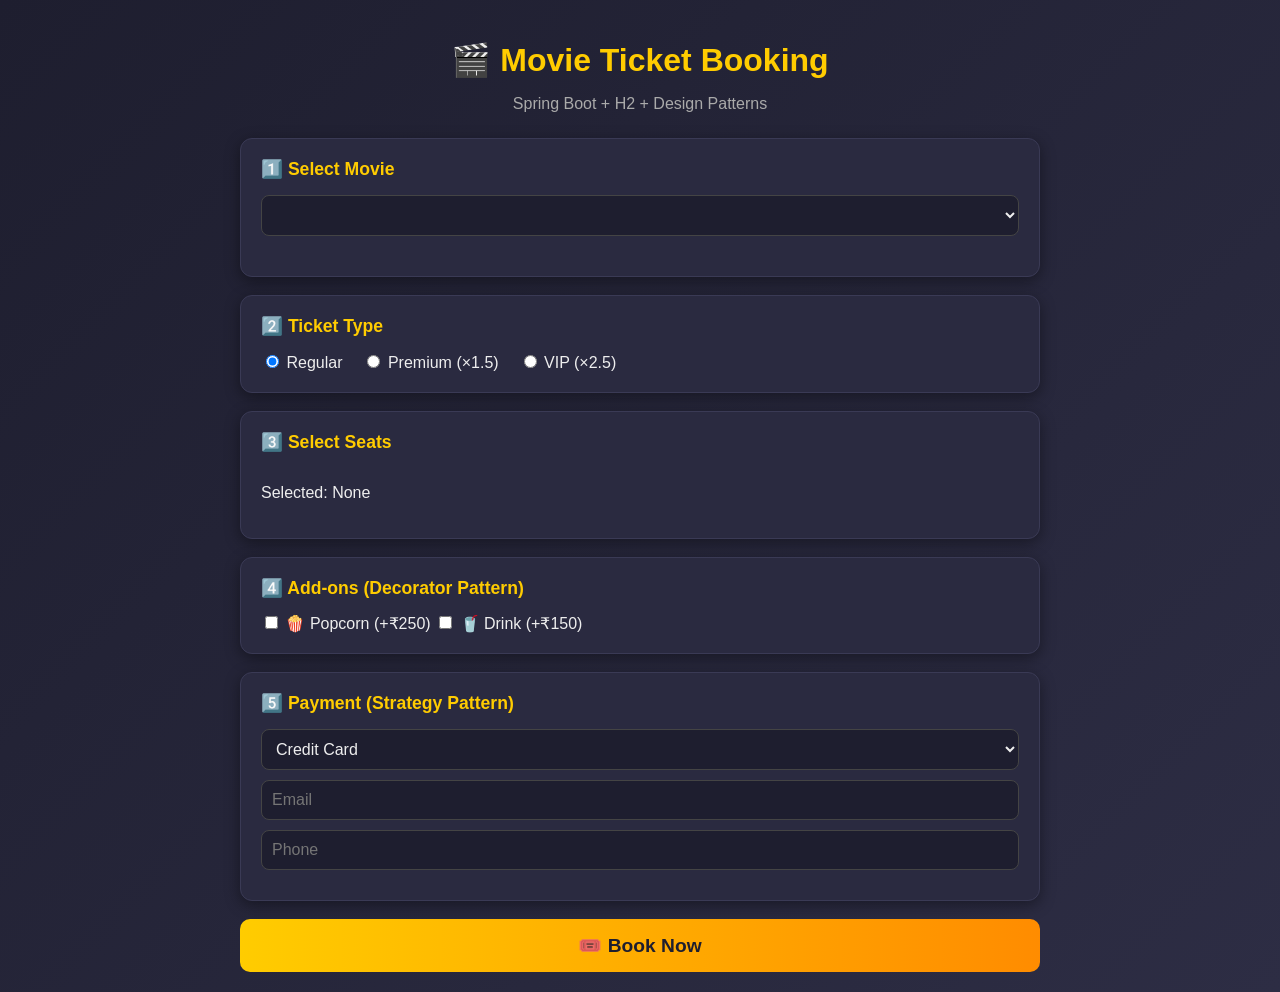
<file: frontend/index.html>
<!DOCTYPE html>
<html lang="en">
<head>
<meta charset="UTF-8"/>
<meta name="viewport" content="width=device-width, initial-scale=1.0"/>
<title>🎬 Movie Ticket Booking</title>
<link rel="stylesheet" href="style.css"/>
</head>
<body>
<div class="container">
    <h1>🎬 Movie Ticket Booking</h1>
    <p class="subtitle">Spring Boot + H2 + Design Patterns</p>

    <section class="card">
        <h2>1️⃣ Select Movie</h2>
        <select id="movieSelect"></select>
        <div id="showList" class="show-list"></div>
    </section>

    <section class="card">
        <h2>2️⃣ Ticket Type</h2>
        <div class="options">
            <label><input type="radio" name="ticketType" value="REGULAR" checked/> Regular</label>
            <label><input type="radio" name="ticketType" value="PREMIUM"/> Premium (×1.5)</label>
            <label><input type="radio" name="ticketType" value="VIP"/> VIP (×2.5)</label>
        </div>
    </section>

    <section class="card">
        <h2>3️⃣ Select Seats</h2>
        <div id="seatGrid" class="seat-grid"></div>
        <p>Selected: <span id="selectedSeats">None</span></p>
    </section>

    <section class="card">
        <h2>4️⃣ Add-ons (Decorator Pattern)</h2>
        <label><input type="checkbox" id="popcorn"/> 🍿 Popcorn (+₹250)</label>
        <label><input type="checkbox" id="drink"/> 🥤 Drink (+₹150)</label>
    </section>

    <section class="card">
        <h2>5️⃣ Payment (Strategy Pattern)</h2>
        <select id="paymentMethod">
            <option value="CREDIT_CARD">Credit Card</option>
            <option value="UPI">UPI</option>
            <option value="WALLET">Wallet</option>
        </select>
        <input type="email" id="userEmail" placeholder="Email"/>
        <input type="text" id="userPhone" placeholder="Phone"/>
    </section>

    <button id="bookBtn" class="book-btn">🎟️ Book Now</button>
    <section id="result" class="card result hidden"></section>
</div>
<script src="script.js"></script>
</body>
</html>
</file>
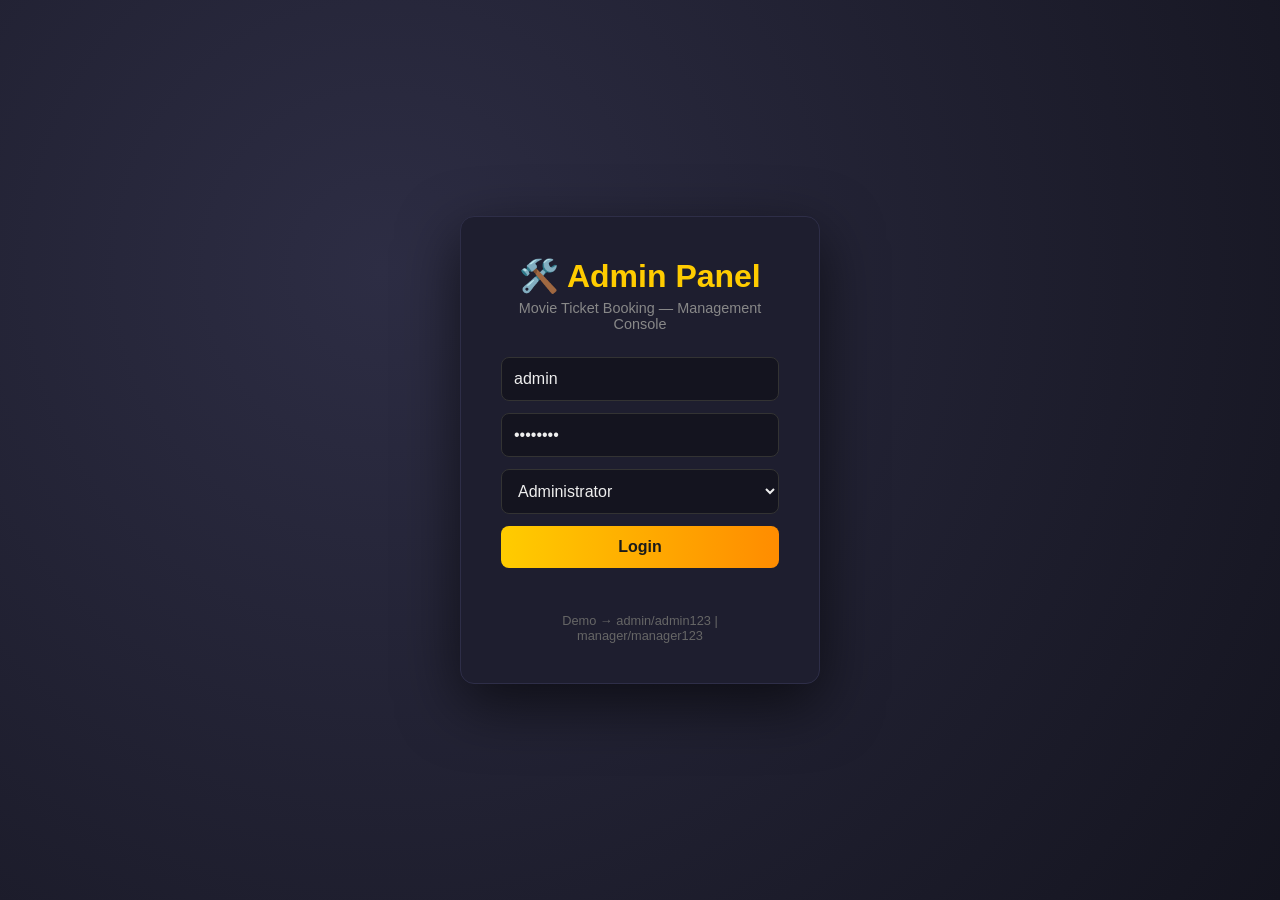
<file: frontend/admin.html>
<!DOCTYPE html>
<html lang="en">
<head>
<meta charset="UTF-8"/>
<meta name="viewport" content="width=device-width, initial-scale=1.0"/>
<title>🛠️ Admin Panel — Movie Booking</title>
<link rel="stylesheet" href="admin.css"/>
</head>
<body>

<div id="loginScreen" class="login-screen">
    <div class="login-box">
        <h1>🛠️ Admin Panel</h1>
        <p class="muted">Movie Ticket Booking — Management Console</p>
        <input type="text" id="adminUser" placeholder="Username" value="admin"/>
        <input type="password" id="adminPass" placeholder="Password" value="admin123"/>
        <select id="adminRole">
            <option value="ADMIN">Administrator</option>
            <option value="MANAGER">Manager</option>
        </select>
        <button id="loginBtn" class="primary-btn">Login</button>
        <p id="loginError" class="error"></p>
        <p class="hint">Demo → admin/admin123 | manager/manager123</p>
    </div>
</div>

<div id="dashboard" class="dashboard hidden">
    <aside class="sidebar">
        <h2>🎬 Admin</h2>
        <nav>
            <a class="nav-item active" data-tab="overview">📊 Overview</a>
            <a class="nav-item" data-tab="bookings">🎟️ Bookings</a>
            <a class="nav-item" data-tab="analytics">📈 Analytics</a>
            <a class="nav-item" data-tab="tools">⚙️ Tools</a>
        </nav>
        <div class="user-info">
            <p><b id="loggedUser">admin</b></p>
            <p class="muted" id="loggedRole">ADMIN</p>
            <button id="logoutBtn" class="logout-btn">Logout</button>
        </div>
    </aside>

    <main class="main">
        <section id="tab-overview" class="tab active">
            <h1>Dashboard Overview</h1>
            <div class="kpi-grid">
                <div class="kpi-card"><p class="kpi-label">Total Bookings</p><p class="kpi-value" id="kpiTotal">0</p></div>
                <div class="kpi-card"><p class="kpi-label">Confirmed</p><p class="kpi-value green" id="kpiConfirmed">0</p></div>
                <div class="kpi-card"><p class="kpi-label">Cancelled</p><p class="kpi-value red" id="kpiCancelled">0</p></div>
                <div class="kpi-card"><p class="kpi-label">Total Revenue</p><p class="kpi-value gold" id="kpiRevenue">₹0</p></div>
            </div>
            <h2>Recent Bookings</h2>
            <table class="data-table">
                <thead><tr><th>ID</th><th>Movie</th><th>Seats</th><th>Amount</th><th>Status</th></tr></thead>
                <tbody id="recentBookingsBody"></tbody>
            </table>
        </section>

        <section id="tab-bookings" class="tab">
            <h1>All Bookings</h1>
            <div class="filter-bar">
                <label>Filter by Status:</label>
                <select id="statusFilter">
                    <option value="">All</option>
                    <option value="CONFIRMED">Confirmed</option>
                    <option value="CANCELLED">Cancelled</option>
                </select>
                <button id="refreshBtn" class="secondary-btn">🔄 Refresh</button>
            </div>
            <table class="data-table">
                <thead><tr><th>ID</th><th>Movie</th><th>Show</th><th>Type</th>
                <th>Seats</th><th>Add-ons</th><th>Amount</th><th>Payment</th>
                <th>Status</th><th>Action</th></tr></thead>
                <tbody id="bookingsBody"></tbody>
            </table>
        </section>

        <section id="tab-analytics" class="tab">
            <h1>Analytics</h1>
            <div class="analytics-grid">
                <div class="chart-card"><h3>Bookings by Ticket Type</h3><div id="chartTicketType" class="bar-chart"></div></div>
                <div class="chart-card"><h3>Bookings by Payment Method</h3><div id="chartPayment" class="bar-chart"></div></div>
                <div class="chart-card"><h3>Bookings by Movie</h3><div id="chartMovie" class="bar-chart"></div></div>
            </div>
        </section>

        <section id="tab-tools" class="tab">
            <h1>Admin Tools</h1>
            <div class="tool-card">
                <h3>📥 Export Bookings</h3>
                <p>Download all bookings as CSV (Visitor Pattern).</p>
                <button id="exportCsvBtn" class="primary-btn">Download CSV</button>
            </div>
            <div class="tool-card danger">
                <h3>⚠️ Reset All Bookings</h3>
                <p>Permanently deletes every booking.</p>
                <button id="resetBtn" class="danger-btn">Reset Database</button>
            </div>
        </section>
    </main>
</div>

<script src="admin.js"></script>
</body>
</html>
</file>
<file: frontend/style.css>
*{box-sizing:border-box;font-family:'Segoe UI',sans-serif}
body{margin:0;background:linear-gradient(135deg,#1e1e2f,#2d2d44);color:#eee;min-height:100vh;padding:20px}
.container{max-width:800px;margin:auto}
h1{text-align:center;color:#ffcc00;margin-bottom:5px}
.subtitle{text-align:center;color:#aaa;margin-bottom:25px}
.card{background:#2a2a40;padding:20px;border-radius:12px;margin-bottom:18px;box-shadow:0 4px 15px rgba(0,0,0,.4);border:1px solid #3a3a55}
.card h2{margin-top:0;color:#ffcc00;font-size:1.1rem}
select,input[type=email],input[type=text]{width:100%;padding:10px;border-radius:8px;border:1px solid #444;background:#1e1e2f;color:#eee;margin-bottom:10px;font-size:1rem}
.show-list{display:flex;flex-wrap:wrap;gap:10px;margin-top:10px}
.show-btn{background:#3a3a55;color:#eee;padding:10px 15px;border-radius:8px;border:2px solid transparent;cursor:pointer}
.show-btn.active{border-color:#ffcc00;background:#ffcc00;color:#1e1e2f;font-weight:bold}
.options{display:flex;gap:20px;flex-wrap:wrap}
.seat-grid{display:grid;grid-template-columns:repeat(8,1fr);gap:8px;margin:15px 0}
.seat{background:#3a3a55;height:35px;border-radius:6px;display:flex;align-items:center;justify-content:center;cursor:pointer;font-size:.8rem;user-select:none}
.seat:hover{background:#505070}
.seat.selected{background:#ffcc00;color:#1e1e2f;font-weight:bold}
.seat.occupied{background:#555;cursor:not-allowed;opacity:.4}
.book-btn{width:100%;padding:15px;background:linear-gradient(90deg,#ffcc00,#ff8c00);color:#1e1e2f;font-size:1.2rem;font-weight:bold;border:none;border-radius:10px;cursor:pointer}
.result{border:2px solid #ffcc00}
.result h3{color:#ffcc00;margin-top:0}
.hidden{display:none}
</file>
<file: frontend/admin.css>
* { box-sizing: border-box; font-family: 'Segoe UI', sans-serif; margin: 0; padding: 0; }
body { background: #14141f; color: #e4e4e4; min-height: 100vh; }
.hidden { display: none !important; }
.muted { color: #888; }
.error { color: #ff5252; margin-top: 10px; min-height: 20px; font-size: .9rem; }
.hint { color: #666; font-size: .8rem; margin-top: 15px; text-align: center; }

.login-screen { display: flex; align-items: center; justify-content: center; min-height: 100vh;
    background: radial-gradient(circle at 30% 30%, #2d2d44, #14141f); }
.login-box { background: #1e1e2f; padding: 40px; border-radius: 14px; width: 360px;
    box-shadow: 0 20px 60px rgba(0,0,0,.6); border: 1px solid #2e2e48; }
.login-box h1 { color: #ffcc00; text-align: center; margin-bottom: 5px; }
.login-box .muted { text-align: center; margin-bottom: 25px; font-size: .9rem; }
.login-box input, .login-box select { width: 100%; padding: 12px; margin-bottom: 12px;
    background: #14141f; color: #eee; border: 1px solid #333; border-radius: 8px; font-size: 1rem; }

.primary-btn { width: 100%; padding: 12px; background: linear-gradient(90deg, #ffcc00, #ff8c00);
    color: #1a1a1a; border: none; border-radius: 8px; font-size: 1rem; font-weight: bold;
    cursor: pointer; transition: transform .15s; }
.primary-btn:hover { transform: translateY(-2px); }

.dashboard { display: grid; grid-template-columns: 240px 1fr; min-height: 100vh; }

.sidebar { background: #1a1a28; padding: 24px 18px; border-right: 1px solid #2a2a3f;
    display: flex; flex-direction: column; }
.sidebar h2 { color: #ffcc00; margin-bottom: 30px; font-size: 1.3rem; }

.nav-item { display: block; padding: 12px 14px; border-radius: 8px; color: #bbb;
    text-decoration: none; cursor: pointer; margin-bottom: 6px; transition: .2s; font-size: .95rem; }
.nav-item:hover { background: #24243a; color: #fff; }
.nav-item.active { background: #ffcc00; color: #1a1a1a; font-weight: bold; }

.user-info { margin-top: auto; padding-top: 20px; border-top: 1px solid #2a2a3f; font-size: .9rem; }
.logout-btn { margin-top: 10px; width: 100%; padding: 8px; background: #2a2a3f;
    color: #ff5252; border: 1px solid #3a3a55; border-radius: 6px; cursor: pointer; font-size: .85rem; }
.logout-btn:hover { background: #3a3a55; }

.main { padding: 30px 40px; overflow-y: auto; }
.tab { display: none; }
.tab.active { display: block; animation: fade .25s; }
@keyframes fade { from{opacity:0;transform:translateY(5px);} to{opacity:1;transform:none;} }
.main h1 { color: #ffcc00; margin-bottom: 25px; font-size: 1.6rem; }
.main h2 { color: #ffcc00; margin: 30px 0 15px; font-size: 1.15rem; }

.kpi-grid { display: grid; grid-template-columns: repeat(auto-fit, minmax(200px, 1fr));
    gap: 18px; margin-bottom: 15px; }
.kpi-card { background: #1e1e2f; padding: 22px; border-radius: 12px;
    border: 1px solid #2e2e48; transition: transform .2s; }
.kpi-card:hover { transform: translateY(-3px); border-color: #ffcc00; }
.kpi-label { color: #999; font-size: .85rem; text-transform: uppercase; letter-spacing: 1px; }
.kpi-value { font-size: 2rem; font-weight: bold; margin-top: 8px; }
.kpi-value.green { color: #4caf50; }
.kpi-value.red   { color: #ff5252; }
.kpi-value.gold  { color: #ffcc00; }

.data-table { width: 100%; border-collapse: collapse; background: #1e1e2f;
    border-radius: 10px; overflow: hidden; font-size: .9rem; }
.data-table th, .data-table td { padding: 12px 14px; text-align: left;
    border-bottom: 1px solid #2a2a3f; }
.data-table th { background: #24243a; color: #ffcc00; font-weight: 600;
    text-transform: uppercase; font-size: .75rem; letter-spacing: 1px; }
.data-table tr:hover td { background: #22223a; }

.status-badge { padding: 4px 10px; border-radius: 20px; font-size: .75rem; font-weight: bold; }
.status-badge.CONFIRMED { background: #1e4d2b; color: #4caf50; }
.status-badge.CANCELLED { background: #4d1e1e; color: #ff5252; }

.filter-bar { display: flex; align-items: center; gap: 12px; margin-bottom: 20px;
    background: #1e1e2f; padding: 14px 18px; border-radius: 10px; border: 1px solid #2e2e48; }
.filter-bar select { padding: 8px 12px; background: #14141f; color: #eee;
    border: 1px solid #333; border-radius: 6px; }

.secondary-btn { padding: 8px 16px; background: #2a2a3f; color: #ffcc00;
    border: 1px solid #3a3a55; border-radius: 6px; cursor: pointer; font-size: .85rem; }
.secondary-btn:hover { background: #3a3a55; }

.cancel-btn { padding: 5px 12px; background: #4d1e1e; color: #ff5252;
    border: 1px solid #6a2a2a; border-radius: 6px; cursor: pointer; font-size: .8rem; }
.cancel-btn:hover { background: #6a2a2a; }

.analytics-grid { display: grid; grid-template-columns: repeat(auto-fit, minmax(300px, 1fr)); gap: 20px; }
.chart-card { background: #1e1e2f; padding: 22px; border-radius: 12px; border: 1px solid #2e2e48; }
.chart-card h3 { color: #ffcc00; margin-bottom: 20px; font-size: 1rem; }
.bar-chart { display: flex; flex-direction: column; gap: 12px; }
.bar-row { display: flex; align-items: center; gap: 10px; }
.bar-label { width: 90px; font-size: .8rem; color: #aaa; text-align: right; }
.bar-track { flex: 1; background: #14141f; height: 22px; border-radius: 11px; overflow: hidden; }
.bar-fill { height: 100%; background: linear-gradient(90deg, #ffcc00, #ff8c00);
    border-radius: 11px; transition: width .5s ease; }
.bar-value { width: 40px; text-align: right; font-size: .85rem;
    color: #ffcc00; font-weight: bold; }

.tool-card { background: #1e1e2f; padding: 22px; border-radius: 12px;
    border: 1px solid #2e2e48; margin-bottom: 20px; }
.tool-card h3 { color: #ffcc00; margin-bottom: 8px; font-size: 1.05rem; }
.tool-card p { color: #aaa; margin-bottom: 15px; font-size: .9rem; }
.tool-card .primary-btn { width: auto; padding: 10px 24px; }
.tool-card.danger { border-color: #6a2a2a; }
.tool-card.danger h3 { color: #ff5252; }
.danger-btn { padding: 10px 24px; background: #ff5252; color: #fff; border: none;
    border-radius: 8px; cursor: pointer; font-weight: bold; }
.danger-btn:hover { background: #d63c3c; }
</file>
